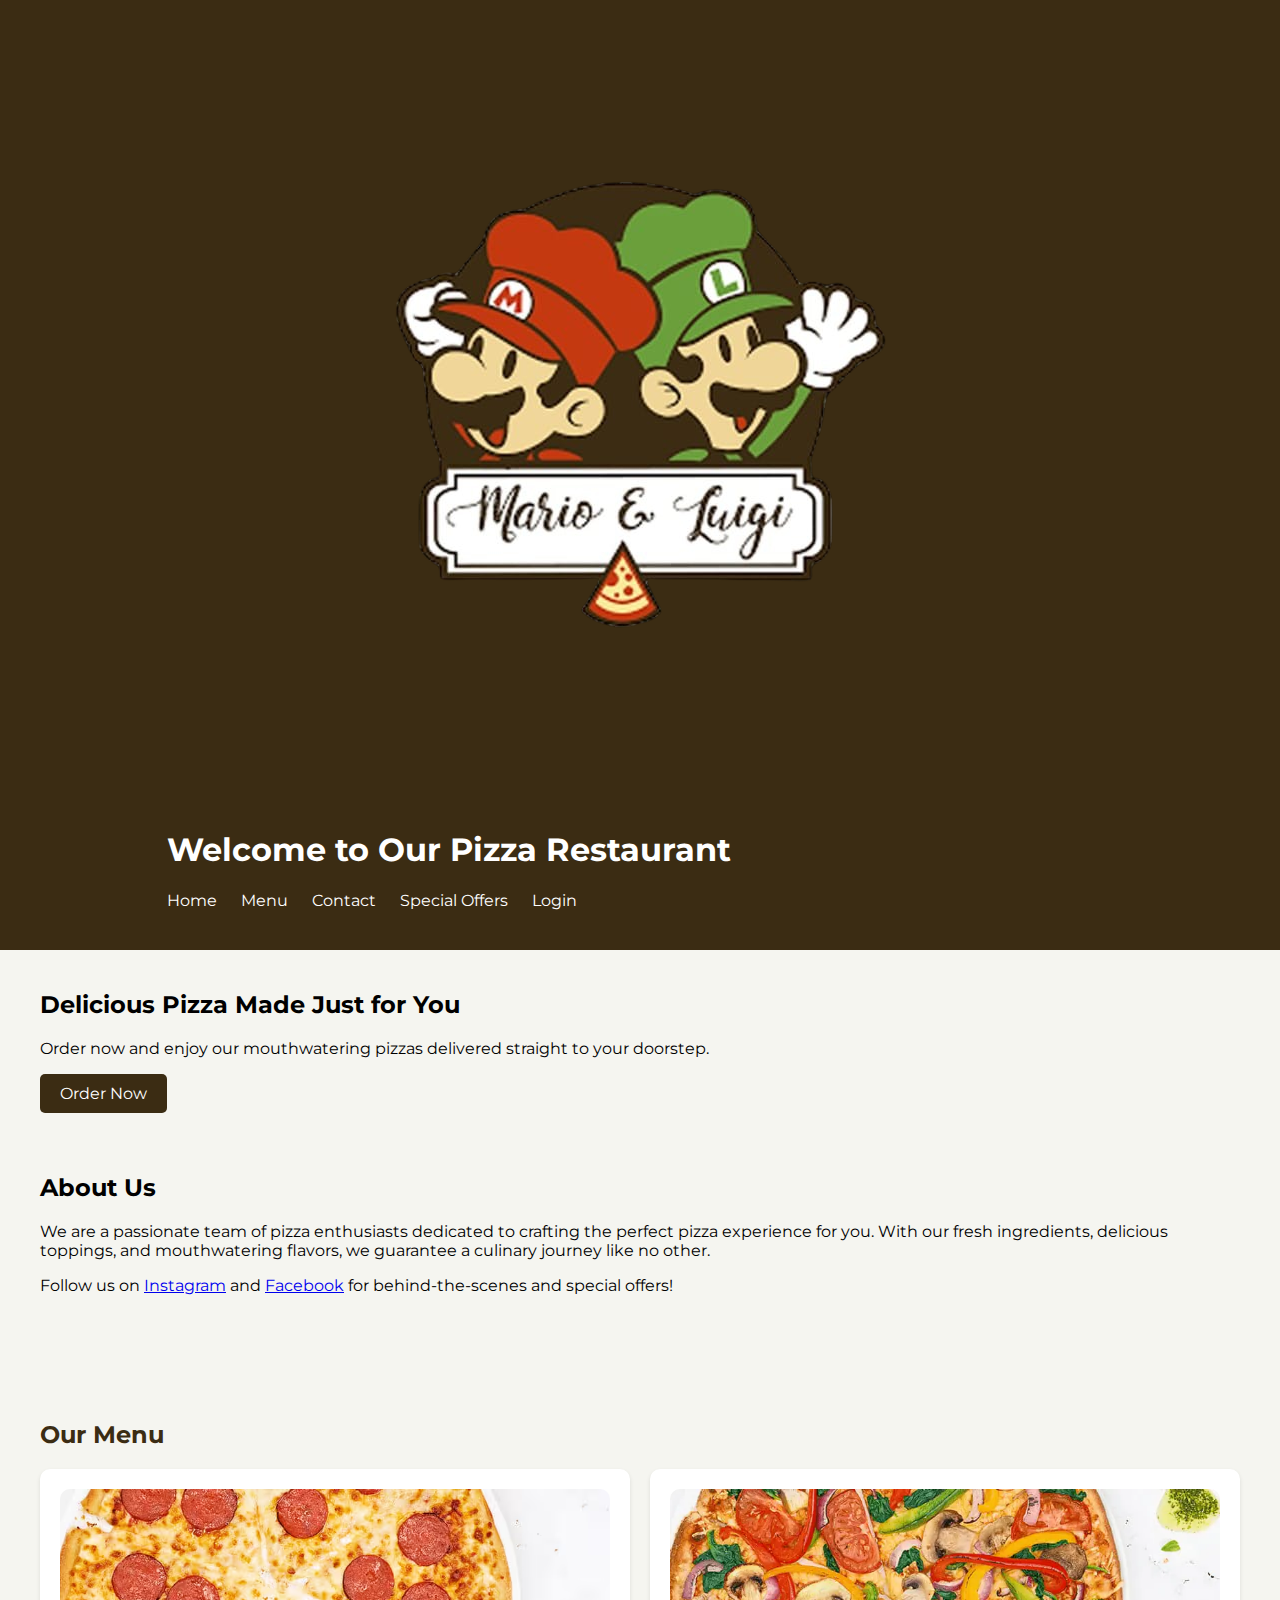
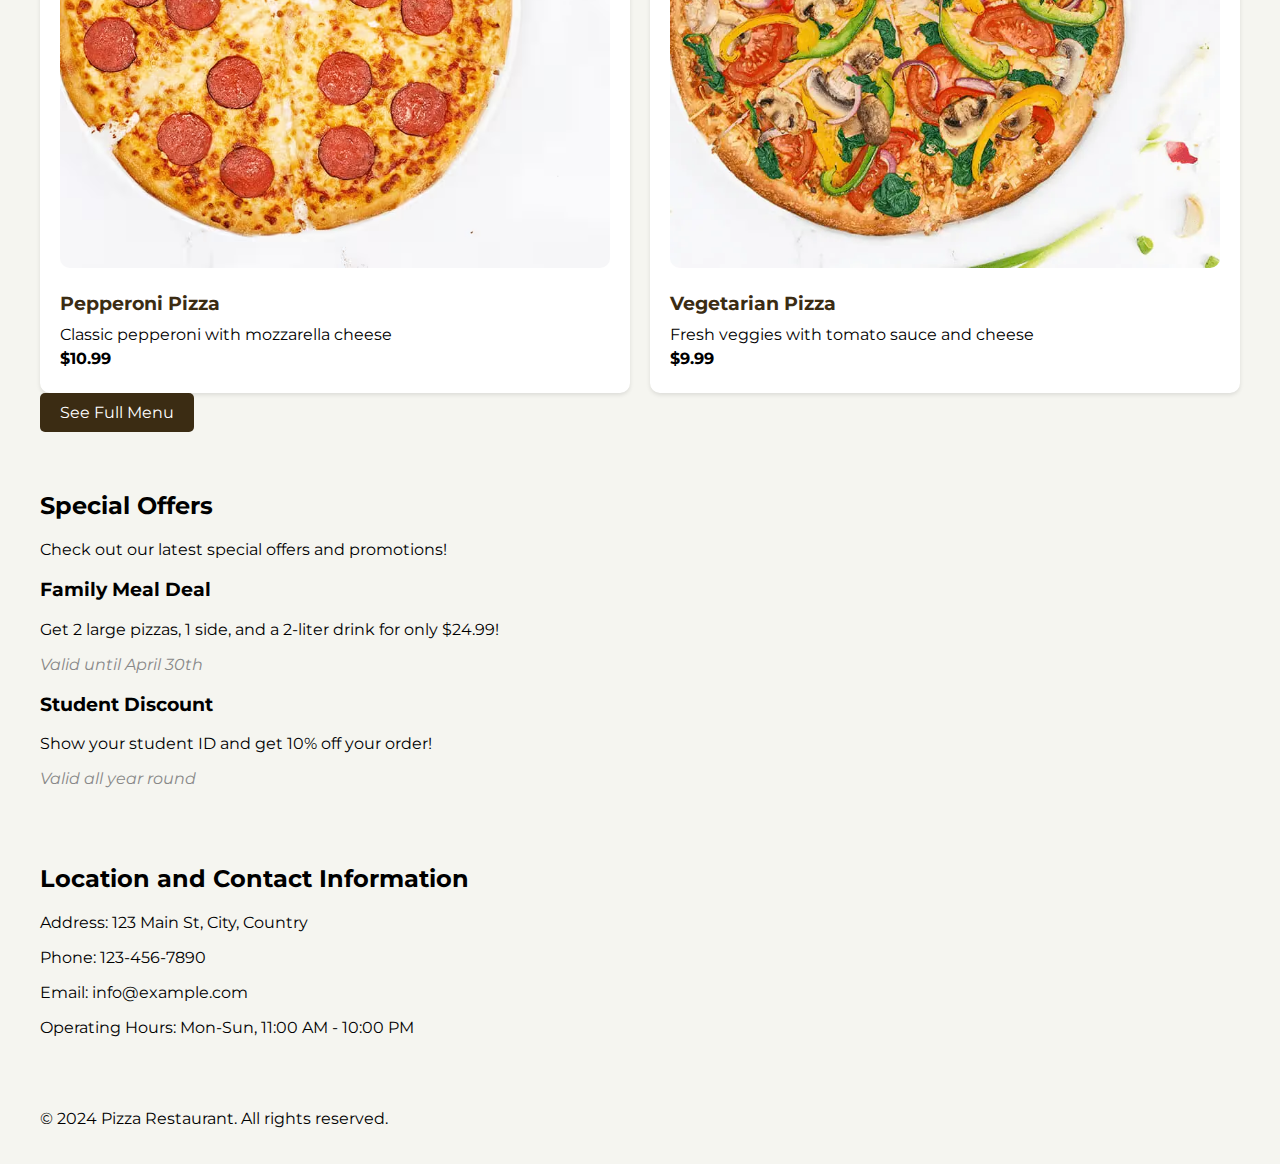
<file: frontend/templates/index.html>
<!DOCTYPE html>
<html lang="en">
<head>
    <meta charset="UTF-8">
    <meta name="viewport" content="width=device-width, initial-scale=1.0">
    <title>Welcome to Pizza Restaurant</title>
    <link rel="stylesheet" href="../static/styles/styles.css">
</head>
<body>
<header>
    <div class="container">
        <img src='../static/images/logo-removebg.png' alt="Pizza Restaurant Logo" class="logo">
        <h1>Welcome to Our Pizza Restaurant</h1>
        <nav>
            <ul>
                <li><a href="/frontend/static">Home</a></li>
                <li><a href="/menu">Menu</a></li>
                <li><a href="/contact">Contact</a></li>
                <li><a href="/special_offers">Special Offers</a></li>
                <li><a id="cart-link" href="/view_cart">Cart</a></li>
            </ul>
        </nav>
    </div>
</header>

<section class="hero">
    <div class="container">
        <h2>Delicious Pizza Made Just for You</h2>
        <p>Order now and enjoy our mouthwatering pizzas delivered straight to your doorstep.</p>
        <a href="/menu" class="btn">Order Now</a>
    </div>
</section>

<section class="about">
    <div class="container">
        <h2>About Us</h2>
        <p>We are a passionate team of pizza enthusiasts dedicated to crafting the perfect pizza experience for you.
            With our fresh ingredients, delicious toppings, and mouthwatering flavors, we guarantee a culinary journey
            like no other.</p>
        <p>Follow us on <a href="https://www.instagram.com/pizzarestraurant">Instagram</a> and <a
                href="https://www.facebook.com/pizzarestraurant">Facebook</a> for behind-the-scenes and special offers!
        </p>
    </div>
</section>

<section class="menu">
    <div class="container">
        <h2>Our Menu</h2>
        <div class="menu-items">
            <div class="menu-item">
                <img src="../static/images/pepperoni.jpg" alt="Pepperoni Pizza">
                <h3>Pepperoni Pizza</h3>
                <p>Classic pepperoni with mozzarella cheese</p>
                <p class="price">$10.99</p>
            </div>
            <div class="menu-item">
                <img src="../static/images/vegetarian.jpg" alt="Vegetarian Pizza">
                <h3>Vegetarian Pizza</h3>
                <p>Fresh veggies with tomato sauce and cheese</p>
                <p class="price">$9.99</p>
            </div>
        </div>
        <a href="/menu" class="btn">See Full Menu</a>
    </div>
</section>

<section class="special-offers">
    <div class="container">
        <h2>Special Offers</h2>
        <p>Check out our latest special offers and promotions!</p>
        <div class="offer">
            <h3>Family Meal Deal</h3>
            <p>Get 2 large pizzas, 1 side, and a 2-liter drink for only $24.99!</p>
            <p class="validity">Valid until April 30th</p>
        </div>
        <div class="offer">
            <h3>Student Discount</h3>
            <p>Show your student ID and get 10% off your order!</p>
            <p class="validity">Valid all year round</p>
        </div>
    </div>
</section>

<section class="location">
    <div class="container">
        <h2>Location and Contact Information</h2>
        <p>Address: 123 Main St, City, Country</p>
        <p>Phone: 123-456-7890</p>
        <p>Email: info@example.com</p>
        <p>Operating Hours: Mon-Sun, 11:00 AM - 10:00 PM</p>
    </div>
</section>

<footer>
    <div class="container">
        <p>&copy; 2024 Pizza Restaurant. All rights reserved.</p>
    </div>
</footer>
</body>
<script>
    function getLoggedInCustomer() {
        const jwtToken = JSON.parse(localStorage.getItem('jwt-token'))
        if (jwtToken !== null) {
            checkLoggedCustomer(jwtToken).catch(reason => console.log(reason))
            return
        }

        const cartLink = document.getElementById('cart-link');
        cartLink.href = '/auth/login'
        cartLink.innerText = 'Login'
    }

    async function checkLoggedCustomer(jwtToken) {
        const response = await fetch('http://145.93.173.20:8080/customers/me', {
            method: "GET",
            headers: {
                "Content-Type": "application/json",
                "Authorization": "Bearer " + jwtToken
            },
        })

        if (response.ok) {
            return
        }
        localStorage.clear()

        const cartLink = document.getElementById('cart-link');
        cartLink.href = '/auth/login'
        cartLink.innerText = 'Login'
    }
    getLoggedInCustomer()
</script>
</html>
</file>
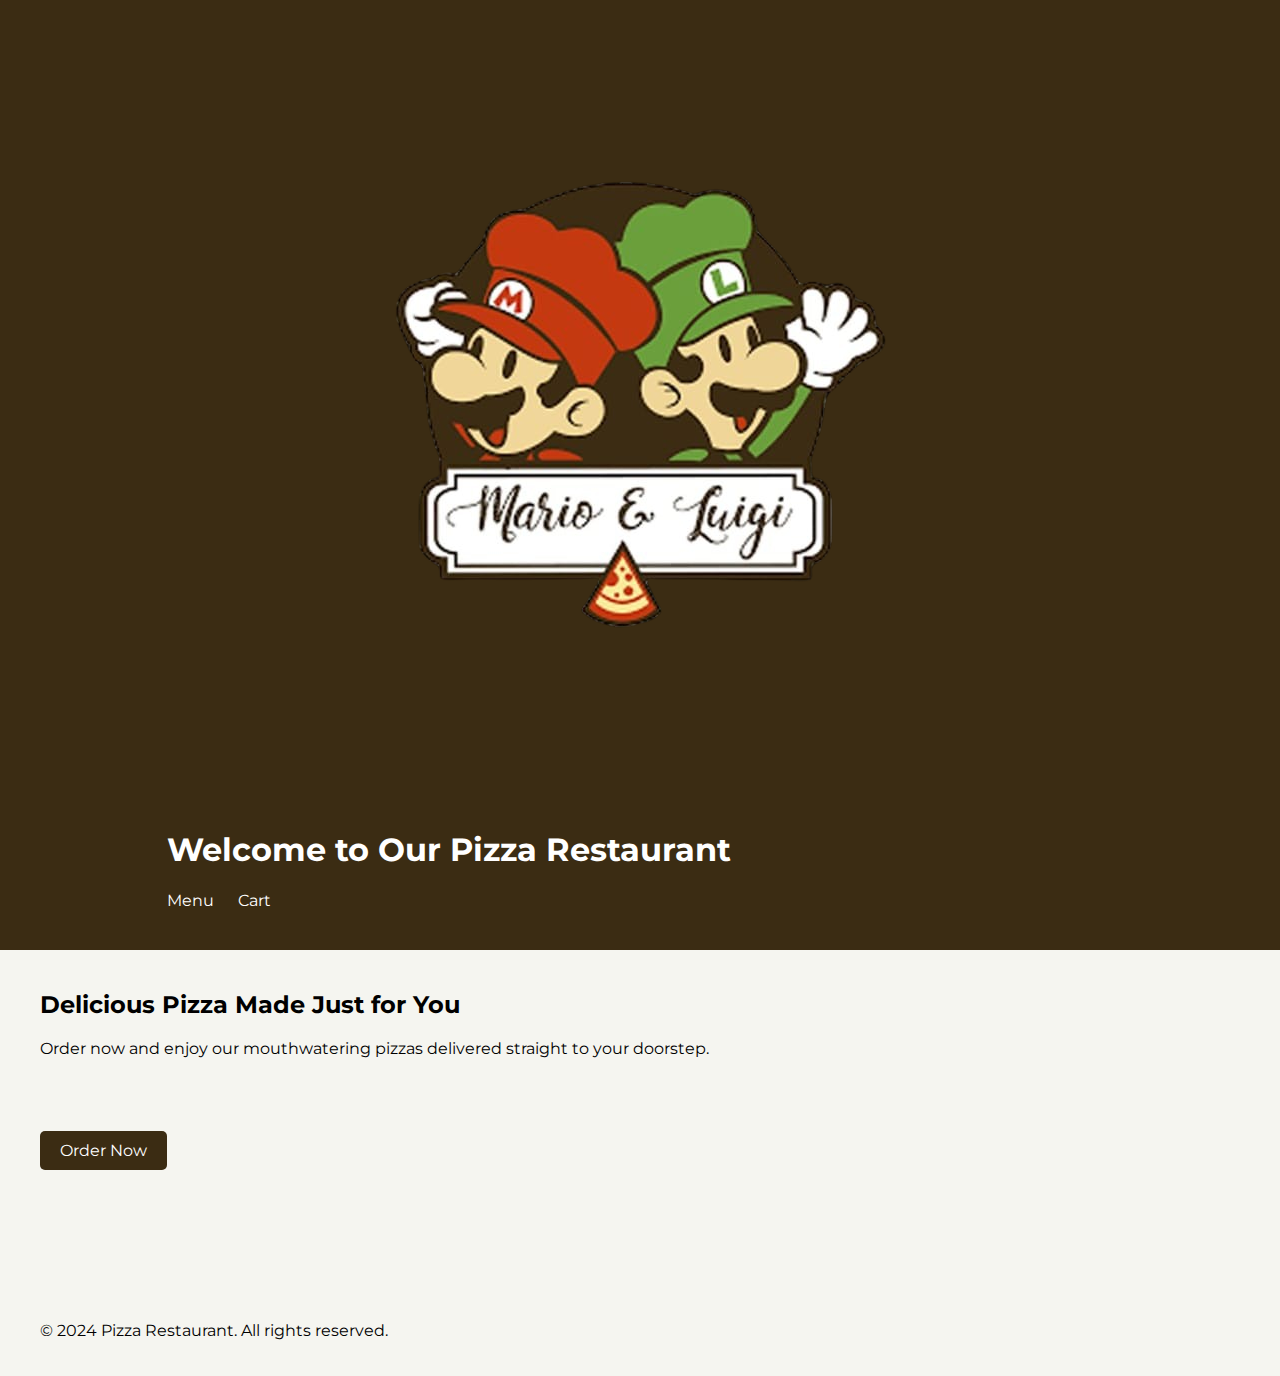
<file: Self-check-out/templates/index.html>
<!DOCTYPE html>
<html lang="en">
<head>
    <meta charset="UTF-8">
    <meta name="viewport" content="width=device-width, initial-scale=1.0">
    <title>Welcome to Pizza Restaurant</title>
    <link rel="stylesheet" href="../static/styles/styles.css">
</head>
<body>
<header>
    <div class="container">
        <img src='../static/images/logo-removebg.png' alt="Pizza Restaurant Logo" class="logo">
        <h1>Welcome to Our Pizza Restaurant</h1>
        <nav>
            <ul>
                <li><a href="/menu">Menu</a></li>
                <li><a id="cart-link" href="/view_cart">Cart</a></li>
            </ul>
        </nav>
    </div>
</header>

<section class="hero">
    <div class="container">
        <h2>Delicious Pizza Made Just for You</h2>
        <p>Order now and enjoy our mouthwatering pizzas delivered straight to your doorstep.</p>
        <br><br><br>
        <a href="/menu" class="btn">Order Now</a>
        <br><br><br><br><br><br>
    </div>
</section>


<footer>
    <div class="container">
        <p>&copy; 2024 Pizza Restaurant. All rights reserved.</p>
    </div>
</footer>
</body>
<script>localStorage.clear()</script>
</html>
</file>
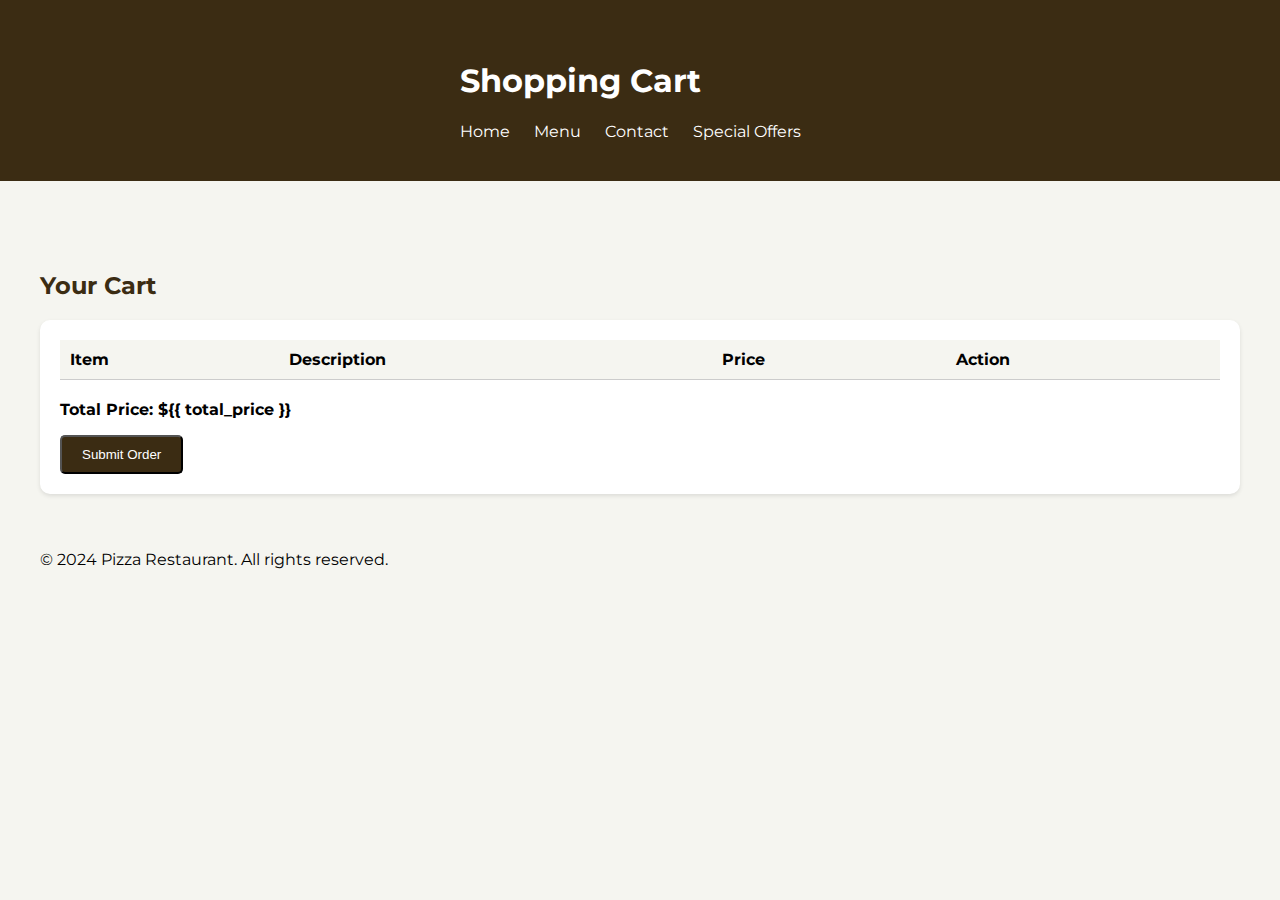
<file: frontend/templates/cart.html>
<!DOCTYPE html>
<html lang="en">
<head>
    <meta charset="UTF-8">
    <meta name="viewport" content="width=device-width, initial-scale=1.0">
    <title>Shopping Cart</title>
    <link rel="stylesheet" href="../static/styles/styles.css">
    <script src="../static/scripts/cart.js" async></script>
</head>
<body>
<header>
    <div class="container">
        <h1>Shopping Cart</h1>
        <nav>
            <ul>
                <li><a href="/">Home</a></li>
                <li><a href="/menu">Menu</a></li>
                <li><a href="/contact">Contact</a></li>
                <li><a href="/special_offers">Special Offers</a></li>
            </ul>
        </nav>
    </div>
</header>

<section class="cart">
    <div class="container">
        <h2>Your Cart</h2>
        <div class="cart-items">
            <table>
                <thead>
                <tr>
                    <th>Item</th>
                    <th>Description</th>
                    <th>Price</th>
                    <th>Action</th>
                </tr>
                </thead>
                <tbody id="cartBody">
                </tbody>
            </table>
            <p id="total-price">Total Price: ${{ total_price }}</p>
            <button class="btn" onclick="submitOrder()">Submit Order</button>
        </div>
    </div>
</section>

<footer>
    <div class="container">
        <p>&copy; 2024 Pizza Restaurant. All rights reserved.</p>
    </div>
</footer>

</body>
</html>
</file>
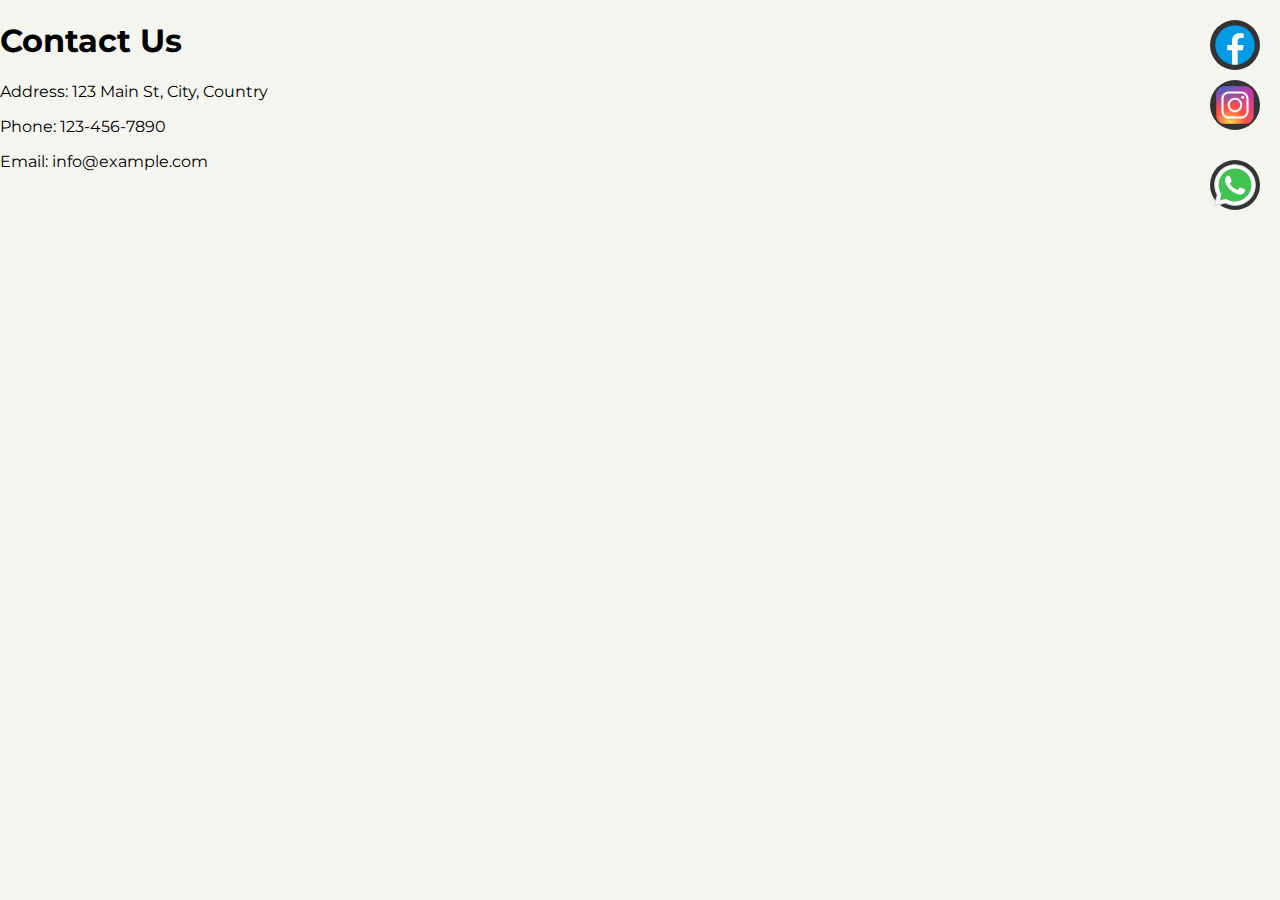
<file: frontend/templates/contact.html>
<!DOCTYPE html>
<html lang="en">
<head>
    <meta charset="UTF-8">
    <meta name="viewport" content="width=device-width, initial-scale=1.0">
    <title>Contact Us</title>
    <link rel="stylesheet" href="../static/styles/styles.css">
    <style>
        .round-btn {
            position: fixed;
            top: 20px;
            right: 20px;
            width: 50px;
            height: 50px;
            border-radius: 50%;
            background-color: #333;
            text-align: center;
            line-height: 50px;
            cursor: pointer;
            z-index: 1000; /* Ensure the buttons stay on top */
        }

        .round-btn svg img {
            width: 30px; /* Adjust image size as needed */
            height: 30px;
            margin-top: 10px; /* Adjust image position */
        }
    </style>
</head>
<body>
<a href="https://www.facebook.com" target="_blank" class="round-btn">
    <svg xmlns="http://www.w3.org/2000/svg" x="0px" y="0px" width="50" height="50" viewBox="0 0 48 48">
        <path fill="#039be5" d="M24 5A19 19 0 1 0 24 43A19 19 0 1 0 24 5Z"></path>
        <path fill="#fff"
              d="M26.572,29.036h4.917l0.772-4.995h-5.69v-2.73c0-2.075,0.678-3.915,2.619-3.915h3.119v-4.359c-0.548-0.074-1.707-0.236-3.897-0.236c-4.573,0-7.254,2.415-7.254,7.917v3.323h-4.701v4.995h4.701v13.729C22.089,42.905,23.032,43,24,43c0.875,0,1.729-0.08,2.572-0.194V29.036z"></path>
    </svg>
</a>
<a href="https://www.instagram.com" target="_blank" class="round-btn" style="top: 80px;">
    <svg xmlns="http://www.w3.org/2000/svg" x="0px" y="0px" width="50" height="50" viewBox="0 0 48 48">
        <radialGradient id="yOrnnhliCrdS2gy~4tD8ma_Xy10Jcu1L2Su_gr1" cx="19.38" cy="42.035" r="44.899"
                        gradientUnits="userSpaceOnUse">
            <stop offset="0" stop-color="#fd5"></stop>
            <stop offset=".328" stop-color="#ff543f"></stop>
            <stop offset=".348" stop-color="#fc5245"></stop>
            <stop offset=".504" stop-color="#e64771"></stop>
            <stop offset=".643" stop-color="#d53e91"></stop>
            <stop offset=".761" stop-color="#cc39a4"></stop>
            <stop offset=".841" stop-color="#c837ab"></stop>
        </radialGradient>
        <path fill="url(#yOrnnhliCrdS2gy~4tD8ma_Xy10Jcu1L2Su_gr1)"
              d="M34.017,41.99l-20,0.019c-4.4,0.004-8.003-3.592-8.008-7.992l-0.019-20	c-0.004-4.4,3.592-8.003,7.992-8.008l20-0.019c4.4-0.004,8.003,3.592,8.008,7.992l0.019,20	C42.014,38.383,38.417,41.986,34.017,41.99z"></path>
        <radialGradient id="yOrnnhliCrdS2gy~4tD8mb_Xy10Jcu1L2Su_gr2" cx="11.786" cy="5.54" r="29.813"
                        gradientTransform="matrix(1 0 0 .6663 0 1.849)" gradientUnits="userSpaceOnUse">
            <stop offset="0" stop-color="#4168c9"></stop>
            <stop offset=".999" stop-color="#4168c9" stop-opacity="0"></stop>
        </radialGradient>
        <path fill="url(#yOrnnhliCrdS2gy~4tD8mb_Xy10Jcu1L2Su_gr2)"
              d="M34.017,41.99l-20,0.019c-4.4,0.004-8.003-3.592-8.008-7.992l-0.019-20	c-0.004-4.4,3.592-8.003,7.992-8.008l20-0.019c4.4-0.004,8.003,3.592,8.008,7.992l0.019,20	C42.014,38.383,38.417,41.986,34.017,41.99z"></path>
        <path fill="#fff"
              d="M24,31c-3.859,0-7-3.14-7-7s3.141-7,7-7s7,3.14,7,7S27.859,31,24,31z M24,19c-2.757,0-5,2.243-5,5	s2.243,5,5,5s5-2.243,5-5S26.757,19,24,19z"></path>
        <circle cx="31.5" cy="16.5" r="1.5" fill="#fff"></circle>
        <path fill="#fff"
              d="M30,37H18c-3.859,0-7-3.14-7-7V18c0-3.86,3.141-7,7-7h12c3.859,0,7,3.14,7,7v12	C37,33.86,33.859,37,30,37z M18,13c-2.757,0-5,2.243-5,5v12c0,2.757,2.243,5,5,5h12c2.757,0,5-2.243,5-5V18c0-2.757-2.243-5-5-5H18z"></path>
    </svg>
</a>
<a href="https://www.google.com" target="_blank" class="round-btn" style="top: 160px;">
    <svg xmlns="http://www.w3.org/2000/svg" x="0px" y="0px" width="50" height="50" viewBox="0 0 48 48">
        <path fill="#fff"
              d="M4.868,43.303l2.694-9.835C5.9,30.59,5.026,27.324,5.027,23.979C5.032,13.514,13.548,5,24.014,5c5.079,0.002,9.845,1.979,13.43,5.566c3.584,3.588,5.558,8.356,5.556,13.428c-0.004,10.465-8.522,18.98-18.986,18.98c-0.001,0,0,0,0,0h-0.008c-3.177-0.001-6.3-0.798-9.073-2.311L4.868,43.303z"></path>
        <path fill="#fff"
              d="M4.868,43.803c-0.132,0-0.26-0.052-0.355-0.148c-0.125-0.127-0.174-0.312-0.127-0.483l2.639-9.636c-1.636-2.906-2.499-6.206-2.497-9.556C4.532,13.238,13.273,4.5,24.014,4.5c5.21,0.002,10.105,2.031,13.784,5.713c3.679,3.683,5.704,8.577,5.702,13.781c-0.004,10.741-8.746,19.48-19.486,19.48c-3.189-0.001-6.344-0.788-9.144-2.277l-9.875,2.589C4.953,43.798,4.911,43.803,4.868,43.803z"></path>
        <path fill="#cfd8dc"
              d="M24.014,5c5.079,0.002,9.845,1.979,13.43,5.566c3.584,3.588,5.558,8.356,5.556,13.428c-0.004,10.465-8.522,18.98-18.986,18.98h-0.008c-3.177-0.001-6.3-0.798-9.073-2.311L4.868,43.303l2.694-9.835C5.9,30.59,5.026,27.324,5.027,23.979C5.032,13.514,13.548,5,24.014,5 M24.014,42.974C24.014,42.974,24.014,42.974,24.014,42.974C24.014,42.974,24.014,42.974,24.014,42.974 M24.014,42.974C24.014,42.974,24.014,42.974,24.014,42.974C24.014,42.974,24.014,42.974,24.014,42.974 M24.014,4C24.014,4,24.014,4,24.014,4C12.998,4,4.032,12.962,4.027,23.979c-0.001,3.367,0.849,6.685,2.461,9.622l-2.585,9.439c-0.094,0.345,0.002,0.713,0.254,0.967c0.19,0.192,0.447,0.297,0.711,0.297c0.085,0,0.17-0.011,0.254-0.033l9.687-2.54c2.828,1.468,5.998,2.243,9.197,2.244c11.024,0,19.99-8.963,19.995-19.98c0.002-5.339-2.075-10.359-5.848-14.135C34.378,6.083,29.357,4.002,24.014,4L24.014,4z"></path>
        <path fill="#40c351"
              d="M35.176,12.832c-2.98-2.982-6.941-4.625-11.157-4.626c-8.704,0-15.783,7.076-15.787,15.774c-0.001,2.981,0.833,5.883,2.413,8.396l0.376,0.597l-1.595,5.821l5.973-1.566l0.577,0.342c2.422,1.438,5.2,2.198,8.032,2.199h0.006c8.698,0,15.777-7.077,15.78-15.776C39.795,19.778,38.156,15.814,35.176,12.832z"></path>
        <path fill="#fff" fill-rule="evenodd"
              d="M19.268,16.045c-0.355-0.79-0.729-0.806-1.068-0.82c-0.277-0.012-0.593-0.011-0.909-0.011c-0.316,0-0.83,0.119-1.265,0.594c-0.435,0.475-1.661,1.622-1.661,3.956c0,2.334,1.7,4.59,1.937,4.906c0.237,0.316,3.282,5.259,8.104,7.161c4.007,1.58,4.823,1.266,5.693,1.187c0.87-0.079,2.807-1.147,3.202-2.255c0.395-1.108,0.395-2.057,0.277-2.255c-0.119-0.198-0.435-0.316-0.909-0.554s-2.807-1.385-3.242-1.543c-0.435-0.158-0.751-0.237-1.068,0.238c-0.316,0.474-1.225,1.543-1.502,1.859c-0.277,0.317-0.554,0.357-1.028,0.119c-0.474-0.238-2.002-0.738-3.815-2.354c-1.41-1.257-2.362-2.81-2.639-3.285c-0.277-0.474-0.03-0.731,0.208-0.968c0.213-0.213,0.474-0.554,0.712-0.831c0.237-0.277,0.316-0.475,0.474-0.791c0.158-0.317,0.079-0.594-0.04-0.831C20.612,19.329,19.69,16.983,19.268,16.045z"
              clip-rule="evenodd"></path>
    </svg>
</a>

<h1>Contact Us</h1>
<p>Address: 123 Main St, City, Country</p>
<p>Phone: 123-456-7890</p>
<p>Email: info@example.com</p>
</body>
</html>
</file>
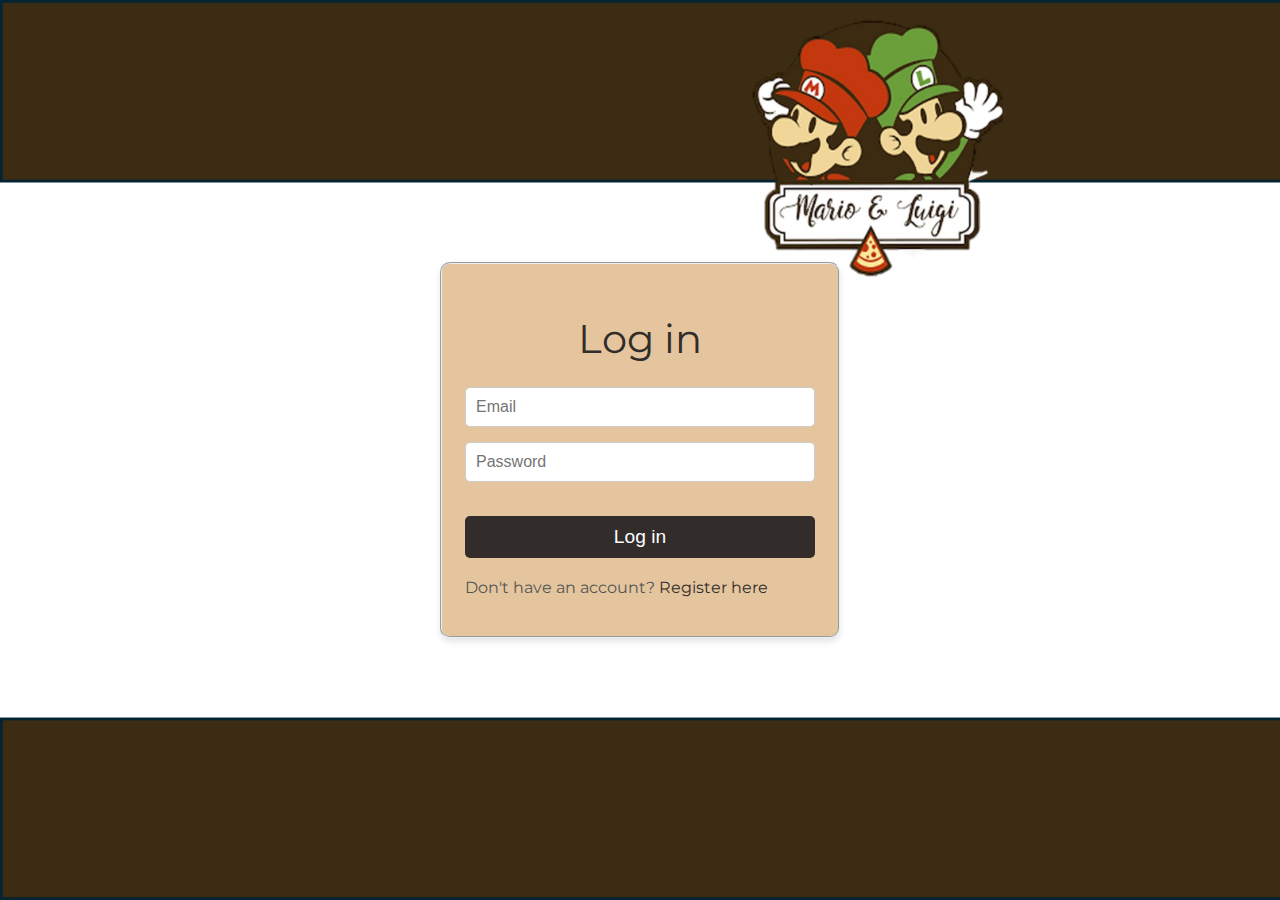
<file: frontend/templates/login.html>
<!DOCTYPE html>
<html lang="en">
<head>
    <meta charset="UTF-8">
    <title>Log in</title>
    <link href="../static/styles/login.css" type="text/css" rel="stylesheet">
    <script src="../static/scripts/login.js" async></script>
</head>

<body>
<center>
    <br><br><br><br><br><br><br><br><br><br> <br><br>
    <table>
        <tr>
            <td colspan="2">
                <h1>Log in</h1>
            </td>
        </tr>
        <tr>
            <td colspan="2">
                <form id="loginForm">
                    <input aria-label="email" type="email" id="email" placeholder="Email" required><br>
                    <input aria-label="password" type="password" id="password" placeholder="Password" required><br><br>
                    <input type="submit" value="Log in">
                </form>
            </td>
        </tr>
        <tr>
            <td colspan="2">
                <p>Don't have an account? <a href="/auth/signup">Register here</a></p>
            </td>
        </tr>
    </table>
    <br>
</center>
</body>
</html>
</file>
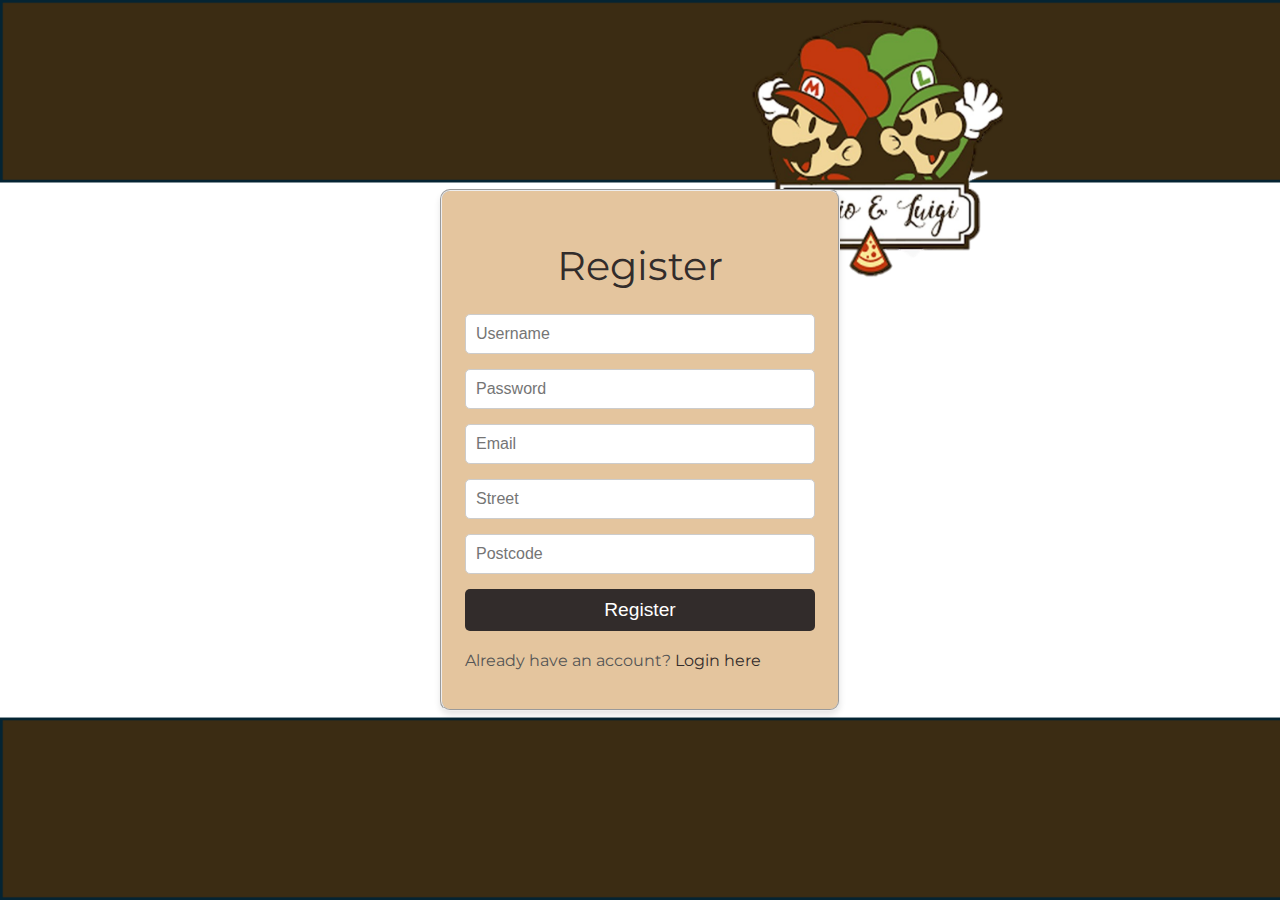
<file: frontend/templates/register.html>
<!DOCTYPE html>
<html lang="en">
<head>
    <meta charset="UTF-8">
    <meta name="viewport" content="width=device-width, initial-scale=1.0">
    <title>Register</title>
    <link rel="stylesheet" href="../static/styles/register.css">
    <script src="../static/scripts/register.js" async></script>
</head>
<body>
    <center>
            <table>
                <tr>
                    <td>
                        <h1>Register</h1>
                    </td>
                </tr>
                <tr>
                    <td colspan="2">
                        <form id="signupForm">
                            <input aria-label="username" type="text" id="username" name="username" placeholder="Username" required>
                            <input aria-label="password" type="password" id="password" name="password" placeholder="Password" required>
                            <input aria-label="email" type="email" id="email" name="email" placeholder="Email" required>
                            <input aria-label="street" type="text" id="street" name="street" placeholder="Street" required>
                            <input aria-label="postcode" type="text" id="postcode" name="postcode" placeholder="Postcode" required>
                            <input type="submit" value="Register"/>
                        </form>

                    </td>
                </tr>
                <tr>
                    <td colspan="2"><p>Already have an account? <a href="/auth/login">Login here</a></p></td>
                </tr>
            </table>
    </center>
</body>
</html>
</file>
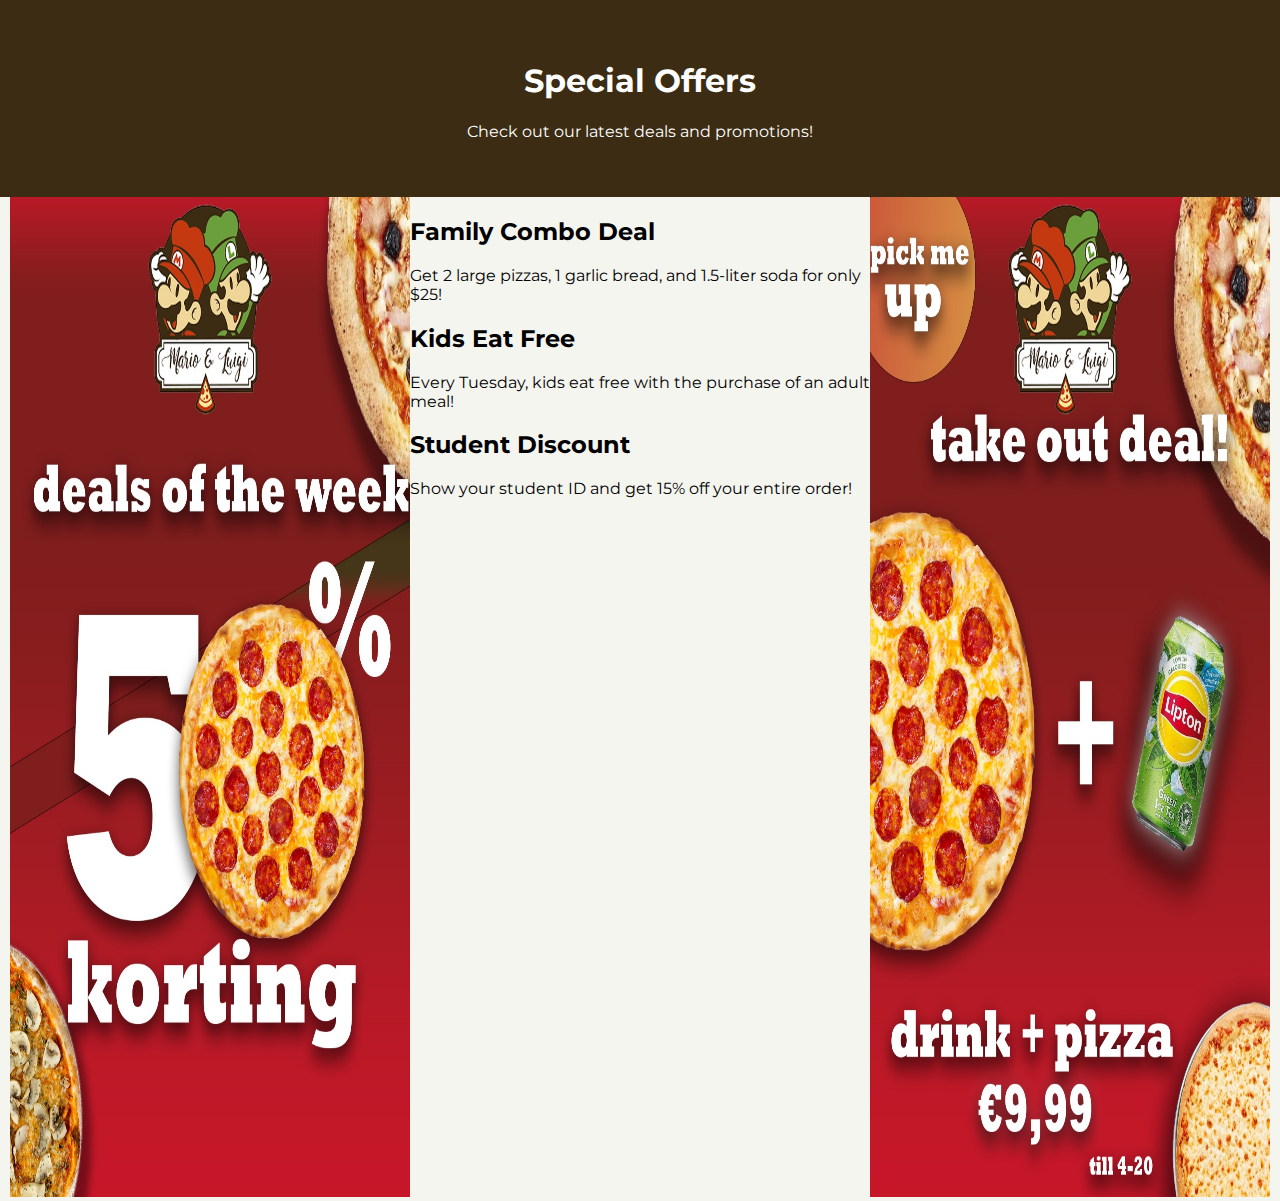
<file: frontend/templates/special_offers.html>
<!DOCTYPE html>
<html lang="en">
<head>
    <meta charset="UTF-8">
    <meta name="viewport" content="width=device-width, initial-scale=1.0">

    <title>Special Offers</title>
    <link rel="stylesheet"  href="../static/styles/styles.css">
    <link rel="stylesheet" href="../static/styles/banners.css">
</head>
<body>
    <!-- Left banner -->
    

    <!-- Right banner -->
    <div class="right-banner">
    </div>

    <header>
        <div class="container">
            <h1 style="text-align: center;">Special Offers</h1>
            <p style="text-align: center;">Check out our latest deals and promotions!</p>
        </div>
    </header>
    <div>
        <div class="left-banner">
            
        </div>
    <section class="main-content">
        
        <div class="about">
            <div class="hero">
                <div style="justify-content: space-between; display: flex;  ;">
                <div style="align-content: left;width: 400px; ">
                    <img src='../static/images/path_to_your_left_banner_image.jpg' alt="Left Banner" style=" height: 1000px; width: 400px;">
                </div>
                
                <div>
                <div class="hero">
                    <h2>Family Combo Deal</h2> 
                <p>Get 2 large pizzas, 1 garlic bread, and 1.5-liter soda for only $25!</p>
                </div>

                <div class="hero">
                    <h2>Kids Eat Free</h2>
                    <p>Every Tuesday, kids eat free with the purchase of an adult meal!</p>
                </div>
                
                <div class="hero">
                    <h2>Student Discount</h2>
                    <p>Show your student ID and get 15% off your entire order!</p>
                </div>
                </div>
                <div style="align-items: right; width: 400px; ">
                    <img src='../static/images/path_to_your_right_banner_image.jpg' alt="Right Banner" style=" height: 1000px; width: 400px;">
                </div>
                </div>

                
            </div>
            
            
        </div>
    </section>
    </div>

    <!-- Add more offers here -->

</body>
</html>
</file>
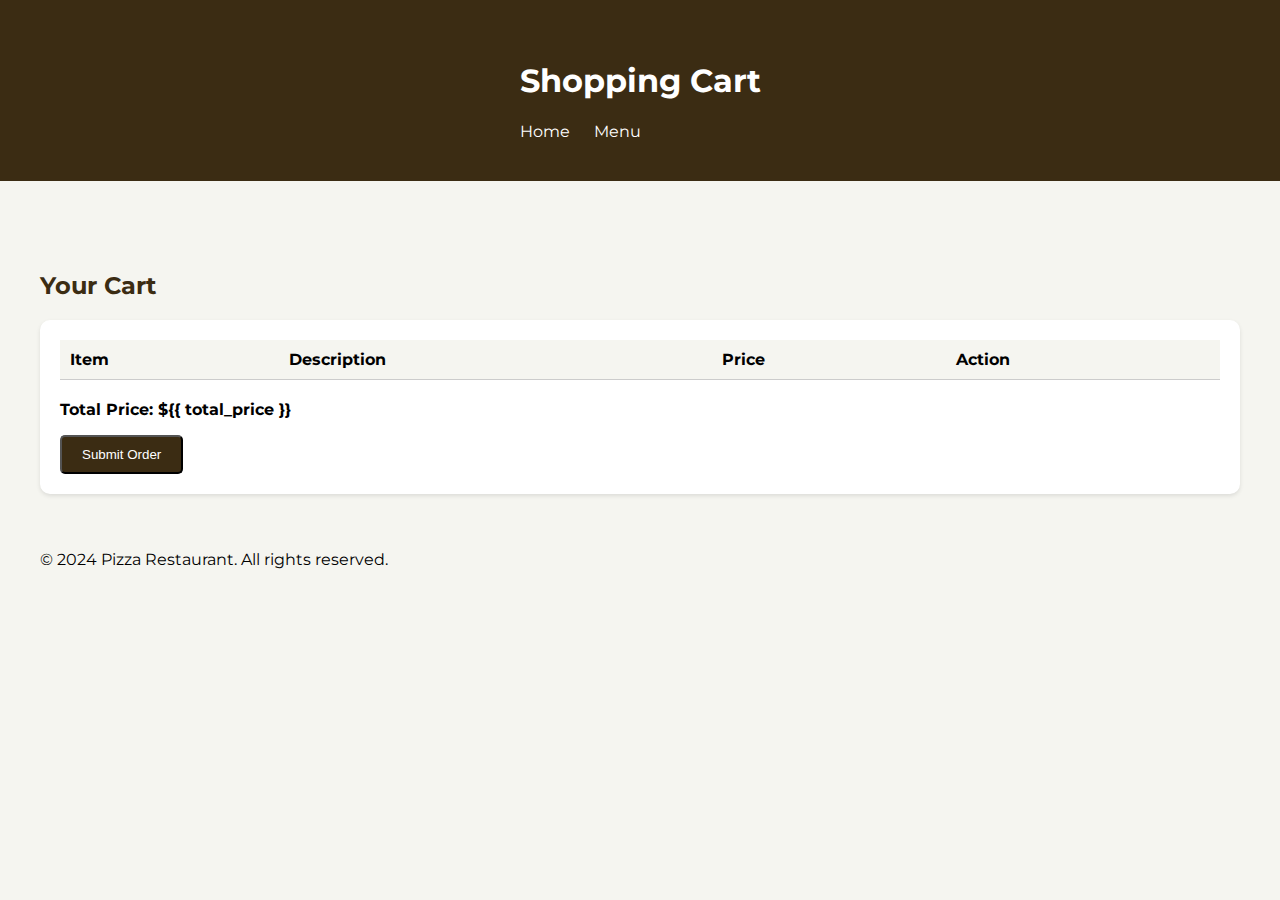
<file: Self-check-out/templates/cart.html>
<!DOCTYPE html>
<html lang="en">
<head>
    <meta charset="UTF-8">
    <meta name="viewport" content="width=device-width, initial-scale=1.0">
    <title>Shopping Cart</title>
    <link rel="stylesheet" href="../static/styles/styles.css">
    <script src="../static/scripts/cart.js" async></script>
</head>
<body>
<header>
    <div class="container">
        <h1>Shopping Cart</h1>
        <nav>
            <ul>
                <li><a href="/">Home</a></li>
                <li><a href="/menu">Menu</a></li>
            </ul>
        </nav>
    </div>
</header>

<section class="cart">
    <div class="container">
        <h2>Your Cart</h2>
        <div class="cart-items">
            <table>
                <thead>
                <tr>
                    <th>Item</th>
                    <th>Description</th>
                    <th>Price</th>
                    <th>Action</th>
                </tr>
                </thead>
                <tbody id="cartBody">
                </tbody>
            </table>
            <p id="total-price">Total Price: ${{ total_price }}</p>
            <button class="btn" onclick="submitOrder()">Submit Order</button>
        </div>
    </div>
</section>

<footer>
    <div class="container">
        <p>&copy; 2024 Pizza Restaurant. All rights reserved.</p>
    </div>
</footer>

</body>
</html>
</file>
<file: frontend/static/styles/styles.css>
@import url('https://fonts.googleapis.com/css2?family=Montserrat:wght@400;700&display=swap');

body {
    font-family: 'Montserrat', sans-serif;
    margin: 0;
    padding: 0;
    background-color: #f5f5f0; /* light brown */
}

.container {
    max-width: 1200px;
    margin: 0 auto;
    padding: 20px;
}

header {
    background-color: #3b2c13; /* brown */
    color: #fff;
    padding: 20px;
    display: flex;
    justify-content: space-between;
    align-items: center;
}

nav ul {
    list-style: none;
    padding: 0;
    margin: 0;
}

nav ul li {
    display: inline;
    margin-right: 20px;
}

nav ul li a {
    color: #fff;
    text-decoration: none;
}

.menu {
    margin-top: 50px;
}

.menu h2 {
    margin-bottom: 20px;
    color: #3b2c13; /* brown */
}

.menu-items {
    display: grid;
    grid-template-columns: repeat(auto-fit, minmax(250px, 1fr));
    gap: 20px;
}

.menu-item {
    background-color: #fff;
    padding: 20px;
    border-radius: 10px;
    box-shadow: 0 2px 4px rgba(0, 0, 0, 0.1);
    transition: transform 0.3s ease-in-out;
}

.menu-item:hover {
    transform: translateY(-5px);
}

.menu-item img {
    width: 100%;
    border-radius: 10px;
    margin-bottom: 10px;
}

.menu-item h3 {
    margin: 10px 0;
    color: #3b2c13; /* brown */
}

.menu-item p {
    margin: 5px 0;
}

.price {
    font-weight: bold;
    margin-right: 10px;
}

.quantity-section {
    display: flex;
    align-items: center;
}

.quantity-input {
    width: 30px;
    margin-bottom: 5px;
    margin-left: 10px;
    padding: 5px;
    border: 1px solid #ccc;
    border-radius: 3px;
}

.btn {
    display: inline-block;
    padding: 10px 20px;
    background-color: #3b2c13; /* brown */
    color: #fff;
    text-decoration: none;
    border-radius: 5px;
    transition: background-color 0.3s;
}

.btn:hover {
    background-color: #574534; /* darker brown */
}

.cart {
    margin-top: 50px;
}

.cart h2 {
    margin-bottom: 20px;
    color: #3b2c13; /* brown */
}

.cart-items {
    background-color: #fff;
    padding: 20px;
    border-radius: 10px;
    box-shadow: 0 2px 4px rgba(0, 0, 0, 0.1);
}

.cart-items table {
    width: 100%;
    border-collapse: collapse;
}

.cart-items th, .cart-items td {
    border-bottom: 1px solid #ccc;
    padding: 10px;
    text-align: left;
}

.cart-items th {
    background-color: #f5f5f0; /* light brown */
}

.cart-items td:last-child {
    text-align: center;
}

.cart-items td:last-child .btn {
    padding: 5px 10px;
}

#total-price {
    margin-top: 20px;
    font-weight: bold;
}

.validity {
    font-style: italic;
    color: #888;
}

.footer {
    background-color: #3b2c13; /* brown */
    color: #fff;
    padding: 20px;
    text-align: center;
}
</file>
<file: Self-check-out/static/styles/styles.css>
@import url('https://fonts.googleapis.com/css2?family=Montserrat:wght@400;700&display=swap');

body {
    font-family: 'Montserrat', sans-serif;
    margin: 0;
    padding: 0;
    background-color: #f5f5f0; /* light brown */
}

.container {
    max-width: 1200px;
    margin: 0 auto;
    padding: 20px;
}

header {
    background-color: #3b2c13; /* brown */
    color: #fff;
    padding: 20px;
    display: flex;
    justify-content: space-between;
    align-items: center;
}

nav ul {
    list-style: none;
    padding: 0;
    margin: 0;
}

nav ul li {
    display: inline;
    margin-right: 20px;
}

nav ul li a {
    color: #fff;
    text-decoration: none;
}

.menu {
    margin-top: 50px;
}

.menu h2 {
    margin-bottom: 20px;
    color: #3b2c13; /* brown */
}

.menu-items {
    display: grid;
    grid-template-columns: repeat(auto-fit, minmax(250px, 1fr));
    gap: 20px;
}

.menu-item {
    background-color: #fff;
    padding: 20px;
    border-radius: 10px;
    box-shadow: 0 2px 4px rgba(0, 0, 0, 0.1);
    transition: transform 0.3s ease-in-out;
}

.menu-item:hover {
    transform: translateY(-5px);
}

.menu-item img {
    width: 100%;
    border-radius: 10px;
    margin-bottom: 10px;
}

.menu-item h3 {
    margin: 10px 0;
    color: #3b2c13; /* brown */
}

.menu-item p {
    margin: 5px 0;
}

.price {
    font-weight: bold;
    margin-right: 10px;
}

.quantity-section {
    display: flex;
    align-items: center;
}

.quantity-input {
    width: 30px;
    margin-bottom: 5px;
    margin-left: 10px;
    padding: 5px;
    border: 1px solid #ccc;
    border-radius: 3px;
}

.btn {
    display: inline-block;
    padding: 10px 20px;
    background-color: #3b2c13; /* brown */
    color: #fff;
    text-decoration: none;
    border-radius: 5px;
    transition: background-color 0.3s;
}

.btn:hover {
    background-color: #574534; /* darker brown */
}

.cart {
    margin-top: 50px;
}

.cart h2 {
    margin-bottom: 20px;
    color: #3b2c13; /* brown */
}

.cart-items {
    background-color: #fff;
    padding: 20px;
    border-radius: 10px;
    box-shadow: 0 2px 4px rgba(0, 0, 0, 0.1);
}

.cart-items table {
    width: 100%;
    border-collapse: collapse;
}

.cart-items th, .cart-items td {
    border-bottom: 1px solid #ccc;
    padding: 10px;
    text-align: left;
}

.cart-items th {
    background-color: #f5f5f0; /* light brown */
}

.cart-items td:last-child {
    text-align: center;
}

.cart-items td:last-child .btn {
    padding: 5px 10px;
}

#total-price {
    margin-top: 20px;
    font-weight: bold;
}

.validity {
    font-style: italic;
    color: #888;
}

.footer {
    background-color: #3b2c13; /* brown */
    color: #fff;
    padding: 20px;
    text-align: center;
}
</file>
<file: frontend/static/styles/login.css>
@import url('https://fonts.googleapis.com/css2?family=Montserrat:wght@400;700&display=swap');

body {
    background-image: url("../background_sign_up.png");
    background-size: cover;
    margin: 0;
    padding: 0;
    font-family: 'Montserrat', sans-serif;
}

center {
    display: flex;
    justify-content: center;
    align-items: center;
    height: 100vh;
}

h1 {
    color: #322C2B;
    font-weight: normal;
    font-size: 2.5em;
    margin-bottom: 20px;
    text-align: center;
}

table {
    width: 400px;
    background-color: #E4C59E;
    border: 2px groove;
    border-radius: 10px;
    padding: 20px;
    box-shadow: 0 4px 6px rgba(0, 0, 0, 0.1);
}

label {
    font-size: 1.2em;
}

input[type="email"],
input[type="password"] {
    width: 100%;
    padding: 10px;
    margin-bottom: 15px;
    border: 1px solid #ccc;
    border-radius: 5px;
    box-sizing: border-box;
    font-size: 1em;
}

input[type="submit"] {
    width: 100%;
    padding: 10px;
    background-color: #322C2B;
    border: none;
    border-radius: 5px;
    color: white;
    font-size: 1.2em;
    cursor: pointer;
}

input[type="submit"]:hover {
    background-color: #b54a4a;
}

p {
    font-size: 1em;
    color: #555;
}

a {
    color: #322C2B;
    text-decoration: none;
}

a:hover {
    text-decoration: underline;
}
</file>
<file: frontend/static/styles/register.css>
@import url('https://fonts.googleapis.com/css2?family=Montserrat:wght@400;700&display=swap');

body {
    background-image: url("../background_sign_up.png");
    background-size: cover;
    margin: 0;
    padding: 0;
    font-family: 'Montserrat', sans-serif;
}

center {
    display: flex;
    justify-content: center;
    align-items: center;
    height: 100vh;
}

h1 {
    color: #322C2B;
    font-weight: normal;
    font-size: 2.5em;
    margin-bottom: 20px;
    text-align: center;
}

table {
    width: 400px;
    background-color: #E4C59E;
    border: 2px groove;
    border-radius: 10px;
    padding: 20px;
    box-shadow: 0 4px 6px rgba(0, 0, 0, 0.1);
}

input[type="text"],
input[type="email"],
input[type="password"] {
    width: 100%;
    padding: 10px;
    margin-bottom: 15px;
    border: 1px solid #ccc;
    border-radius: 5px;
    box-sizing: border-box;
    font-size: 1em;
}

input[type="submit"] {
    width: 100%;
    padding: 10px;
    background-color: #322C2B;
    border: none;
    border-radius: 5px;
    color: white;
    font-size: 1.2em;
    cursor: pointer;
}

input[type="submit"]:hover {
    background-color: #b54a4a;
}

p {
    font-size: 1em;
    color: #555;
}

a {
    color: #322C2B;
    text-decoration: none;
}

a:hover {
    text-decoration: underline;
}
</file>
<file: frontend/static/styles/banners.css>
/* CSS for the banners */
.left-banner, .right-banner {
    position: absolute;
    top: 300px;
    height: 10px;
    width: -10%; /* Adjust width as needed */
    text-align: center;
    padding: -10px 0;
}

.left-banner {
    left: 0;
}

.right-banner {
    right: 0;
}

/* Adjust main content padding to avoid overlap with banners */
.main-content {
    padding-left: 10px; /* Adjust to accommodate both banners */
    padding-right: 10px;
}
</file>
